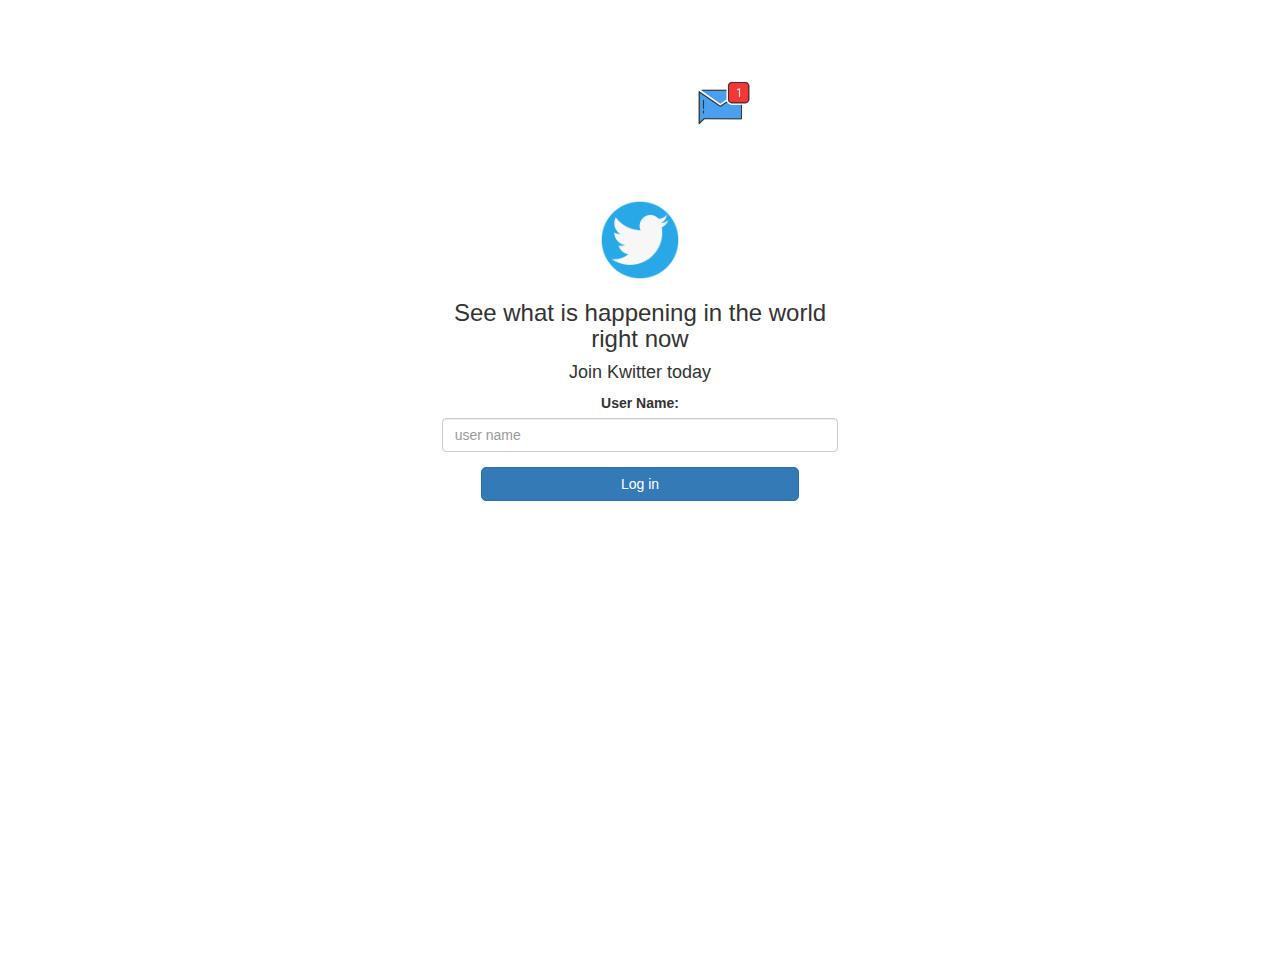
<file: index.html>
<!DOCTYPE html>
<html>
<head>
	<title>Kwitter</title>
<link href="https://fonts.googleapis.com/css?family=Yeon+Sung&display=swap" rel="stylesheet"><meta name="viewport" content="width=device-width, initial-scale=1">

<link rel="stylesheet" href="https://maxcdn.bootstrapcdn.com/bootstrap/3.4.0/css/bootstrap.min.css">
<script src="https://ajax.googleapis.com/ajax/libs/jquery/3.4.1/jquery.min.js"></script>
<script src="https://maxcdn.bootstrapcdn.com/bootstrap/3.4.0/js/bootstrap.min.js"></script>

<link rel="stylesheet" type="text/css" href="style.css">
<script src="kwitter.js"></script>
</head>
<body>
<center>
	<h1 class="header">	
		Kwitter	<sup>
	<img src="m2.png">
	</sup>
</h1>
	<div class="col-lg-4 col-md-6 col-sm-6 col-xs-11 login_div">
	<img src="logo.png" class="logo">
		<h3 >See what is happening in the world right now</h3>
		<h4 >Join Kwitter today</h4>
		<div class="form-group">
		  <label >User Name:</label>
        <input type="text" class="form-control" id="user_name" placeholder="user name">

		</div>
		<button id="login_button" class="btn btn-primary" onclick="addUser();">Log in</button>
		<br><br>
	</div>
</center>
</body>
</html>
</file>
<file: style.css>
html, body
{
  height: 100%;
  margin: 0;
}

body
{
background-image: url("https://uploads-ssl.webflow.com/5a9ee6416e90d20001b20038/6289f32c1971ae8118019a70_blue-gradient.png");
background-size: cover;
}

.header
{
	color: white;font-family: 'Yeon Sung';font-size: 45px;letter-spacing: 5px;margin-top: 80px;
}
.header img
{
	width: 80px;margin-left: -15px;
}

.login_div
{
	background: rgba(255,255,255,0.8);float: none;border-radius: 15px;
}

.logo
{
	width: 80px;margin-top: 30px;border-radius: 40px;
}

#login_button
{
	width: 80%;border-radius: 5px;
}

.room_name
{
	cursor: pointer;
	font-size: 20px;
}


#logout
{
	font-size: 20px; float: right;
}


#output
{
	padding: 10px; width:80%;background: rgba(255,255,255,0.8);border-radius: 15px;
}

.input_div_room_page
{
	width: 80%;
}

.input_div label
{
	color: white;font-size: 20px;
}


.input_div_message_page
{
	position: fixed;bottom: 0px;width: 100%;background: rgba(255,255,255,0.8);
}
.input_div_message_page label
{
	color: black;
}
.input_div_message_page #msg
{
	width: 80%;
}
.input_div_message_page button
{
	margin-top: 15px;
	width: 50%; 
}
.color_white
{
	color: white
}

.user_tick
{
	width:20px;
}
.message_h4
{
	padding-left:5px;color:grey;
}
</file>
